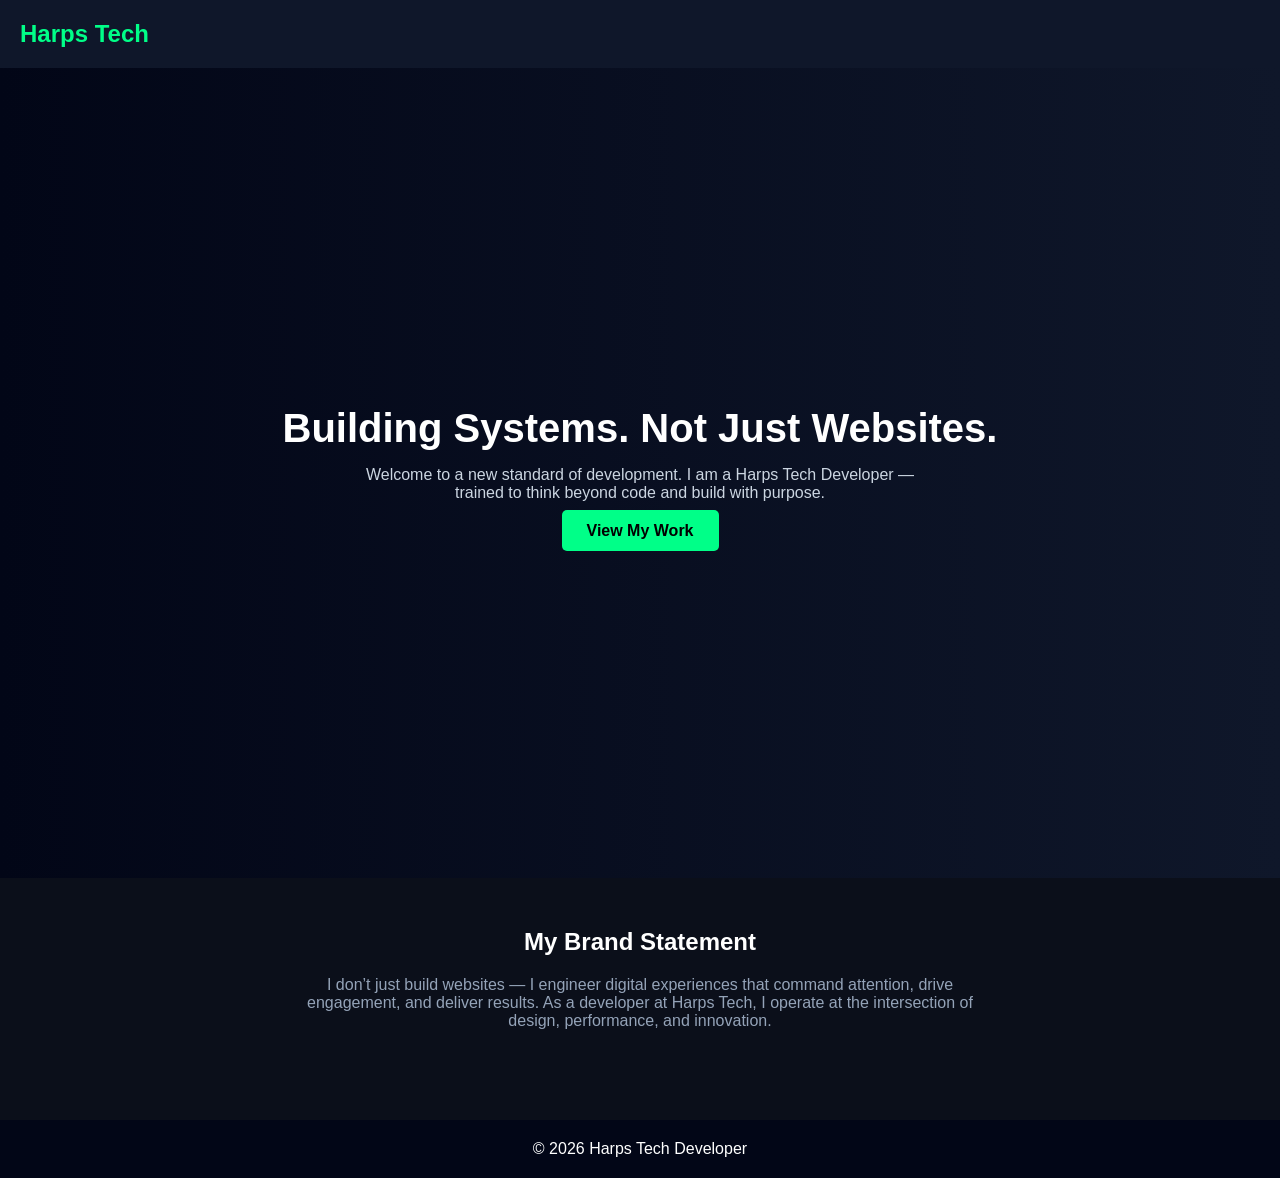
<file: index.html>
<!DOCTYPE html>
<html lang="en">
<head>
    <meta charset="UTF-8">
    <meta name="viewport" content="width=device-width, initial-scale=1.0">
    <title>Harps Tech Developer</title>
    <link rel="stylesheet" href="style.css">
</head>
<body>

    <!-- NAVBAR -->
    <nav>
        <h1>Harps Tech</h1>
    </nav>

    <!-- HERO SECTION -->
    <section class="hero">
        <div class="hero-content">
            <h2>Building Systems. Not Just Websites.</h2>
            <p>
                Welcome to a new standard of development. I am a Harps Tech Developer — 
                trained to think beyond code and build with purpose.
            </p>
            <a href="projects.html" class="btn">View My Work</a>
        </div>
    </section>

    <!-- BRAND STATEMENT -->
    <section class="brand">
        <h2>My Brand Statement</h2>
        <p>
            I don’t just build websites — I engineer digital experiences that command attention, 
            drive engagement, and deliver results. As a developer at Harps Tech, I operate at 
            the intersection of design, performance, and innovation.
        </p>
    </section>

    <!-- FOOTER -->
    <footer>
        <p>© 2026 Harps Tech Developer</p>
    </footer>

</body>
</html>
</file>
<file: style.css>
/* RESET */
* {
  margin: 0;
  padding: 0;
  box-sizing: border-box;
}

/* BODY */
body {
  font-family: Arial, sans-serif;
  background: #0b0f1a;
  color: white;
}

/* NAVBAR */
nav {
  display: flex;
  justify-content: space-between;
  padding: 20px;
  background: #0f172a;
}

nav h1 {
  color: #00ff88;
}

/* HERO */
.hero {
  height: 90vh;
  display: flex;
  justify-content: center;
  align-items: center;
  text-align: center;
  background: linear-gradient(to right, #020617, #0f172a);
}

.hero h2 {
  font-size: 2.5rem;
  margin-bottom: 15px;
}

.hero p {
  max-width: 600px;
  margin: auto;
  margin-bottom: 20px;
  color: #cbd5e1;
}

/* BUTTON */
.btn {
  padding: 12px 25px;
  background: #00ff88;
  color: black;
  text-decoration: none;
  border-radius: 5px;
  font-weight: bold;
}

/* BRAND SECTION */
.brand {
  padding: 50px 20px;
  text-align: center;
}

.brand h2 {
  margin-bottom: 20px;
}

.brand p {
  max-width: 700px;
  margin: auto;
  color: #94a3b8;
}

/* FOOTER */
footer {
  text-align: center;
  padding: 20px;
  background: #020617;
  margin-top: 40px;
}

/* RESPONSIVE */
@media (max-width: 600px) {
  .hero h2 {
    font-size: 1.8rem;
  }
}
</file>
